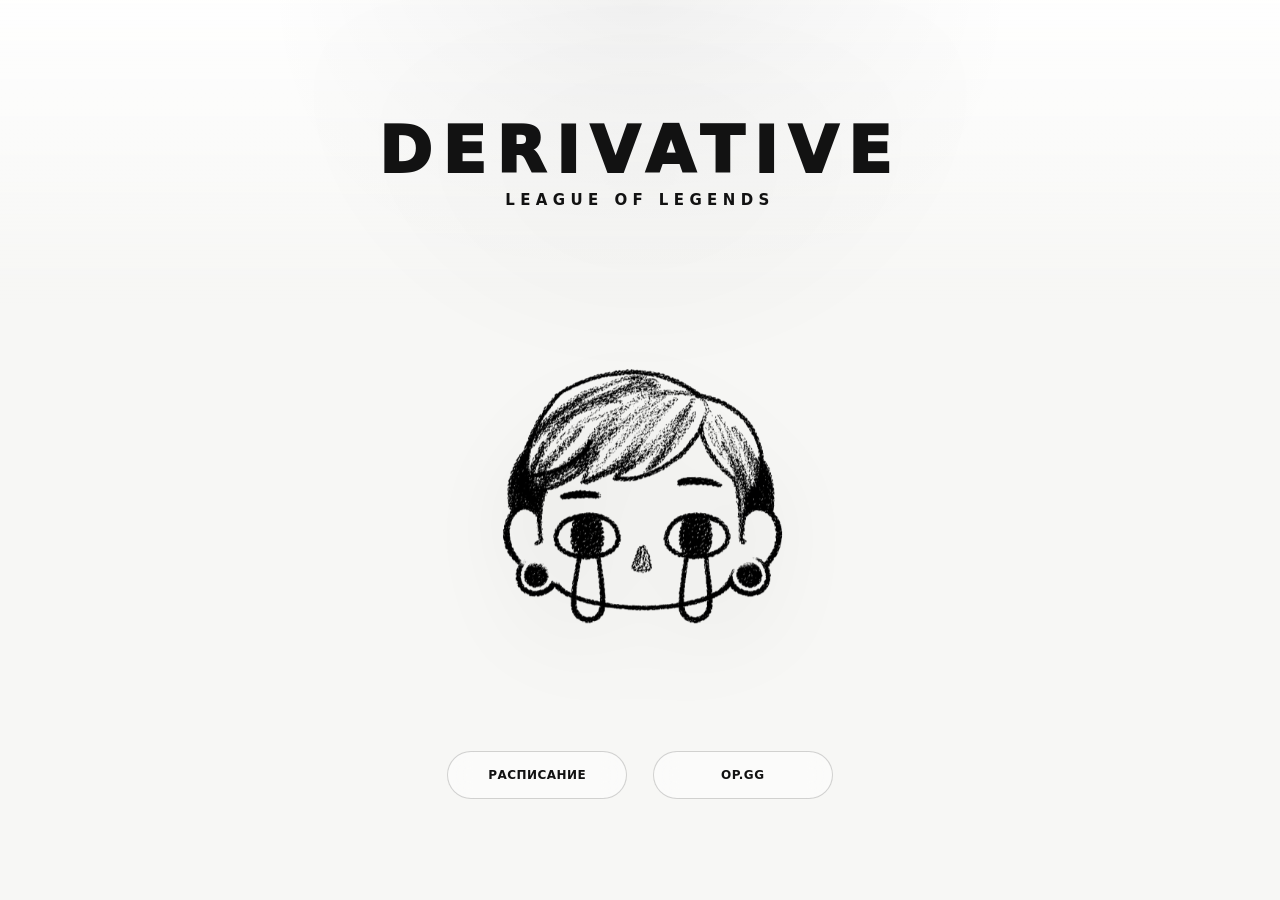
<file: index.html>
<!doctype html>
<html lang="ru">
<head>
  <meta charset="UTF-8" />
  <meta name="viewport" content="width=device-width, initial-scale=1.0" />
  <meta name="description" content="Derivative — Team Hub" />
  <title>Derivative</title>

  <link rel="icon" href="/assets/images/mascot-transparent.png" type="image/x-icon">

  <link
    rel="preload"
    href="./assets/images/mascot-transparent.png"
    as="image"
    fetchpriority="high"
  />

  <link rel="stylesheet" href="./css/base.css" />
  <link rel="stylesheet" href="./css/layout.css" />
  <link rel="stylesheet" href="./css/components.css" />
  <link rel="stylesheet" href="./css/themes.css" />
</head>

<body class="page" data-theme="light">
  <header class="site-header" data-header>
    <a class="site-header__brand" href="./index.html" aria-label="Derivative — главная">
      <span class="site-header__logo">Derivative</span>
      <span class="site-header__caption">Team Hub</span>
    </a>

    <nav class="site-header__nav" aria-label="Главная навигация">
      <a class="site-header__link" href="./pages/schedule.html">
        Расписание
      </a>

      <a
        class="site-header__link"
        href="https://op.gg/ru/lol/multisearch/euw?summoners=Galagen121%231122%2CLokegot%23EUW%2CHiImKes%236429%2CI+Only+Int%23yumze%2Cmby%233032"
        target="_blank"
        rel="noopener noreferrer"
      >
        OP.GG
      </a>
    </nav>
  </header>

  <main class="site-shell">
    <section class="hero" aria-labelledby="hero-title">
      <div class="hero__content">

        <p class="hero__kicker">League of Legends</p>

        <h1 class="hero__title" id="hero-title">
          Derivative
        </h1>

        <div class="hero__mascot mascot" data-mascot>
          <img
            class="mascot__image"
            src="./assets/images/mascot-transparent.png"
            width="1254"
            height="1254"
            alt="Маскот команды Derivative"
            draggable="false"
            decoding="async"
            fetchpriority="high"
          />

          <button
            class="mascot__eye-hitbox mascot__eye-hitbox--left"
            type="button"
            data-eye-reset
            aria-label="shhhone"
          ></button>

          <button
            class="mascot__eye-hitbox mascot__eye-hitbox--right"
            type="button"
            data-eye-unlock
            aria-label="shhhtwo"
          ></button>
        </div>

        <p class="hero__slogan" data-dark-only>
          In the name of <span>DENYBLAG</span>
        </p>

        <p class="hero__description" data-dark-only>
          xDDDDD
        </p>

        <nav class="hero__actions" aria-label="Разделы сайта">

          <a
            class="button button--primary"
            href="./pages/schedule.html"
          >
            Расписание
          </a>

          <a
            class="button button--secondary"
            href="https://op.gg/ru/lol/multisearch/euw?summoners=Galagen121%231122%2CLokegot%23EUW%2CHiImKes%236429%2CI+Only+Int%23yumze%2Cmby%233032"
            target="_blank"
            rel="noopener noreferrer"
          >
            OP.GG
          </a>

        </nav>
      </div>
    </section>
  </main>

  <script type="module" src="./js/main.js"></script>
</body>
</html>
</file>
<file: css/base.css>
:root {
  color-scheme: light dark;

  --font-main: Inter, ui-sans-serif, system-ui, -apple-system, BlinkMacSystemFont, "Segoe UI", sans-serif;

  --page-max-width: 1180px;
  --page-padding: clamp(16px, 4vw, 56px);

  --radius-pill: 999px;
  --radius-card: 28px;

  --duration-fast: 160ms;
  --duration-normal: 320ms;
  --duration-slow: 720ms;

  --ease-out: cubic-bezier(.2, .8, .2, 1);

  --bg: #f7f7f5;
  --surface: rgba(255, 255, 255, .72);
  --surface-strong: #ffffff;
  --text: #121212;
  --muted: #5a5a5a;
  --line: rgba(18, 18, 18, .18);
  --accent: #111111;
  --accent-strong: #000000;
  --glow: rgba(0, 0, 0, .08);
}

* {
  box-sizing: border-box;
}

html {
  min-height: 100%;
  scroll-behavior: smooth;
  -webkit-text-size-adjust: 100%;
  text-size-adjust: 100%;
}

body {
  min-width: 320px;
  min-height: 100dvh;
  margin: 0;
  overflow-x: hidden;
  font-family: var(--font-main);
  color: var(--text);
  background: var(--bg);
  transition:
    background-color var(--duration-slow) var(--ease-out),
    color var(--duration-slow) var(--ease-out);
}

body::before {
  content: "";
  position: fixed;
  inset: 0;
  z-index: -2;
  pointer-events: none;
  background:
    radial-gradient(circle at 50% 0%, rgba(0, 0, 0, .055), transparent 34%),
    linear-gradient(180deg, rgba(255, 255, 255, .9), transparent 34%);
  opacity: 1;
  transition: opacity var(--duration-slow) var(--ease-out);
}

body::after {
  content: "";
  position: fixed;
  inset: 0;
  z-index: -1;
  pointer-events: none;
  opacity: 0;
  background:
    radial-gradient(circle at 78% 82%, rgba(243, 35, 35, .26), transparent 24%),
    radial-gradient(circle at 72% 16%, rgba(102, 66, 255, .18), transparent 22%),
    linear-gradient(135deg, transparent 0 58%, rgba(255, 255, 255, .035) 58% 59%, transparent 59%),
    repeating-linear-gradient(100deg, rgba(255, 255, 255, .018) 0 1px, transparent 1px 9px);
  transition: opacity var(--duration-slow) var(--ease-out);
}

img,
picture,
svg {
  display: block;
  max-width: 100%;
}

button,
a {
  -webkit-tap-highlight-color: transparent;
}

a {
  color: inherit;
  text-decoration: none;
}

button {
  font: inherit;
}

:focus-visible {
  outline: 3px solid var(--accent);
  outline-offset: 4px;
}

::selection {
  color: var(--surface-strong);
  background: var(--accent);
}

@media (max-width: 480px) {
  :root {
    --page-padding: 16px;
    --radius-card: 22px;
  }
}

@media (prefers-reduced-motion: reduce) {
  *,
  *::before,
  *::after {
    scroll-behavior: auto !important;
    transition-duration: 1ms !important;
    animation-duration: 1ms !important;
    animation-iteration-count: 1 !important;
  }
}
</file>
<file: css/layout.css>
.site-shell {
  width: min(var(--page-max-width), calc(100vw - var(--page-padding) * 2));
  min-height: 100dvh;
  margin-inline: auto;
  display: grid;
  place-items: center;
  padding-block: clamp(74px, 8vw, 96px) clamp(24px, 6vw, 78px);
}

.site-header {
  position: fixed;
  inset: 0 0 auto;
  z-index: 20;
  width: min(var(--page-max-width), calc(100vw - var(--page-padding) * 2));
  margin-inline: auto;
  padding-block: clamp(14px, 2.5vw, 28px);
  display: flex;
  align-items: center;
  justify-content: space-between;
  gap: clamp(12px, 3vw, 24px);
  opacity: 0;
  pointer-events: none;
  transform: translateY(-12px);
  transition:
    opacity var(--duration-normal) var(--ease-out),
    transform var(--duration-normal) var(--ease-out);
}

.site-header__brand {
  min-width: 0;
  display: grid;
  gap: 2px;
  text-transform: uppercase;
}

.site-header__logo {
  overflow: hidden;
  font-size: clamp(18px, 2vw, 30px);
  font-weight: 900;
  letter-spacing: .08em;
  text-overflow: ellipsis;
  white-space: nowrap;
}

.site-header__caption {
  overflow: hidden;
  color: var(--accent);
  font-size: clamp(9px, 1.1vw, 11px);
  font-weight: 800;
  letter-spacing: clamp(.24em, 4vw, .52em);
  text-overflow: ellipsis;
  white-space: nowrap;
}

.site-header__nav {
  display: flex;
  align-items: center;
  justify-content: flex-end;
  flex-wrap: wrap;
  gap: clamp(10px, 2.3vw, 34px);
}

.site-header__link {
  position: relative;
  min-height: 38px;
  display: inline-flex;
  align-items: center;
  padding-block: 8px;
  color: var(--text);
  font-size: clamp(11px, 1.3vw, 12px);
  font-weight: 800;
  letter-spacing: .12em;
  text-transform: uppercase;
}

.site-header__link::after {
  content: "";
  position: absolute;
  left: 0;
  bottom: 0;
  width: 100%;
  height: 2px;
  transform: scaleX(0);
  transform-origin: left;
  background: var(--accent);
  transition: transform var(--duration-fast) var(--ease-out);
}

.site-header__link:hover::after,
.site-header__link:focus-visible::after,
.site-header__link[aria-current="page"]::after {
  transform: scaleX(1);
}

.hero {
  width: 100%;
  min-height: min(720px, calc(100dvh - 120px));
  display: grid;
  place-items: center;
}

.hero__content {
  position: relative;
  width: 100%;
  display: grid;
  justify-items: center;
  text-align: center;
}

.hero__kicker {
  order: 2;
  margin: 0 0 clamp(14px, 3vw, 22px);
  color: var(--text);
  font-size: clamp(11px, 1.3vw, 15px);
  font-weight: 800;
  letter-spacing: clamp(.18em, 3vw, .36em);
  text-transform: uppercase;
}

.hero__title {
  order: 1;
  margin: 0 0 10px;
  font-size: clamp(36px, 8vw, 64px);
  font-weight: 950;
  line-height: .94;
  letter-spacing: clamp(.08em, 2.5vw, .16em);
  text-transform: uppercase;
  overflow-wrap: anywhere;
}

.hero__mascot {
  order: 3;
  margin-block: clamp(6px, 1.6vw, 18px) clamp(20px, 4vw, 42px);
}

.hero__slogan,
.hero__description {
  display: none;
}

.hero__actions {
  order: 4;
  width: 100%;
  display: flex;
  flex-wrap: wrap;
  justify-content: center;
  gap: clamp(12px, 2vw, 28px);
}

.page--inner .site-header,
.page[data-theme="dark"] .site-header {
  opacity: 1;
  pointer-events: auto;
  transform: translateY(0);
}

@media (max-width: 720px) {
  .site-shell {
    width: calc(100vw - var(--page-padding) * 2);
    padding-block: 84px 22px;
  }

  .site-header {
    width: calc(100vw - var(--page-padding) * 2);
    align-items: flex-start;
  }

  .site-header__brand {
    max-width: 58vw;
  }

  .hero {
    min-height: calc(100dvh - 106px);
  }
}

@media (max-width: 440px) {
  .site-header {
    align-items: center;
  }

  .site-header__caption {
    display: none;
  }

  .site-header__link {
    min-height: 34px;
    font-size: 10px;
  }

  .hero__title {
    font-size: clamp(34px, 12vw, 46px);
  }
}

@media (max-height: 620px) and (orientation: landscape) {
  .site-shell {
    padding-block: 76px 20px;
  }

  .hero {
    min-height: auto;
  }
}
</file>
<file: css/components.css>
.mascot {
  --eye-left-x: 37.7%;
  --eye-right-x: 62.3%;
  --eye-y: 61.8%;
  --eye-size-x: 15%;
  --eye-size-y: 18%;

  position: relative;
  width: clamp(240px, 52vmin, 460px);
  max-width: 88vw;
  aspect-ratio: 1;
  user-select: none;
  touch-action: manipulation;
}

.mascot__image {
  width: 100%;
  height: 100%;
  object-fit: contain;
  transform: translateZ(0);
  filter: drop-shadow(0 34px 38px var(--glow));
  transition:
    filter var(--duration-slow) var(--ease-out),
    opacity var(--duration-slow) var(--ease-out),
    transform var(--duration-slow) var(--ease-out);
}

.mascot__eye-hitbox {
  position: absolute;
  left: var(--eye-x, var(--eye-right-x));
  top: var(--eye-y);
  width: var(--eye-size-x);
  height: var(--eye-size-y);
  min-width: 34px;
  min-height: 34px;
  padding: 0;
  border: 0;
  border-radius: 999px;
  cursor: pointer;
  opacity: 0;
  transform: translate(-50%, -50%);
  background: transparent;
  touch-action: manipulation;
}

.mascot__eye-hitbox:focus-visible {
  opacity: .34;
  background: var(--accent);
}

.mascot__eye-hitbox--left {
  --eye-x: var(--eye-left-x);
}

.mascot__eye-hitbox--right {
  --eye-x: var(--eye-right-x);
}

.button {
  min-width: min(180px, 100%);
  min-height: 48px;
  display: inline-flex;
  align-items: center;
  justify-content: center;
  border: 1px solid var(--line);
  border-radius: var(--radius-pill);
  padding: 12px 24px;
  color: var(--text);
  background: color-mix(in srgb, var(--surface) 64%, transparent);
  font-size: 12px;
  font-weight: 850;
  letter-spacing: .04em;
  text-transform: uppercase;
  box-shadow: 0 12px 28px transparent;
  backdrop-filter: blur(12px);
  transition:
    color var(--duration-fast) var(--ease-out),
    border-color var(--duration-fast) var(--ease-out),
    background-color var(--duration-fast) var(--ease-out),
    box-shadow var(--duration-fast) var(--ease-out),
    transform var(--duration-fast) var(--ease-out);
}

.button:hover,
.button:focus-visible {
  border-color: var(--accent);
  transform: translateY(-2px);
  box-shadow: 0 16px 34px var(--glow);
}

.button--ghost {
  display: none;
}

.secret-toast {
  display: none;
}

.inner-page {
  min-height: 100dvh;
  padding: clamp(96px, 12vw, 132px) var(--page-padding) clamp(36px, 7vw, 56px);
}

.inner-page__wrap {
  width: min(880px, 100%);
  margin-inline: auto;
}

.inner-page__wrap--wide {
  width: min(1040px, 100%);
}

.inner-page__back {
  display: inline-flex;
  align-items: center;
  min-height: 42px;
  margin-bottom: clamp(20px, 4vw, 36px);
  color: var(--muted);
  font-size: 12px;
  font-weight: 800;
  letter-spacing: .06em;
  text-transform: uppercase;
}

.inner-page__title {
  margin: 0 0 clamp(12px, 2vw, 16px);
  font-size: clamp(42px, 10vw, 96px);
  line-height: .9;
  letter-spacing: .04em;
  text-transform: uppercase;
  overflow-wrap: anywhere;
}

.inner-page__lead {
  max-width: 680px;
  margin: 0 0 clamp(26px, 5vw, 36px);
  color: var(--muted);
  font-size: clamp(15px, 2vw, 20px);
  line-height: 1.6;
}

.card-grid {
  display: grid;
  grid-template-columns: repeat(2, minmax(0, 1fr));
  gap: 16px;
}

.info-card {
  min-height: 160px;
  border: 1px solid var(--line);
  border-radius: var(--radius-card);
  padding: clamp(20px, 4vw, 24px);
  background: color-mix(in srgb, var(--surface) 82%, transparent);
}

.info-card__title {
  margin: 0 0 10px;
  font-size: 18px;
  text-transform: uppercase;
}

.info-card__text {
  margin: 0;
  color: var(--muted);
  line-height: 1.55;
}

.schedule-hero {
  margin-bottom: clamp(22px, 5vw, 38px);
}

.schedule-hero__eyebrow {
  margin: 0 0 10px;
  color: var(--accent);
  font-size: 12px;
  font-weight: 900;
  letter-spacing: .28em;
  text-transform: uppercase;
}

.match-center {
  display: grid;
  gap: clamp(14px, 2.4vw, 18px);
}

.match-center__hero {
  display: flex;
  align-items: center;
  justify-content: space-between;
  gap: clamp(18px, 4vw, 28px);
  padding: clamp(20px, 4vw, 34px);
  border: 1px solid var(--line);
  border-radius: clamp(24px, 4vw, 34px);
  background:
    radial-gradient(circle at top right, color-mix(in srgb, var(--accent) 18%, transparent), transparent 36%),
    color-mix(in srgb, var(--surface) 86%, transparent);
  box-shadow: 0 24px 80px var(--glow);
  overflow: hidden;
}

.match-center__main {
  min-width: 0;
}

.match-center__eyebrow {
  margin: 0 0 10px;
  color: var(--accent);
  font-size: 12px;
  font-weight: 900;
  letter-spacing: .28em;
  text-transform: uppercase;
}

.match-center__title {
  margin: 0;
  font-size: clamp(28px, 6vw, 58px);
  line-height: .95;
  letter-spacing: -.05em;
  overflow-wrap: anywhere;
}

.match-center__meta {
  margin: 14px 0 0;
  color: var(--muted);
  font-size: clamp(14px, 2vw, 15px);
  font-weight: 800;
}

.match-center__list {
  display: grid;
  gap: 12px;
}

.match-row {
  display: grid;
  grid-template-columns: minmax(86px, 110px) minmax(0, 1fr) auto;
  align-items: center;
  gap: clamp(14px, 3vw, 20px);
  padding: clamp(14px, 3vw, 18px);
  border: 1px solid var(--line);
  border-radius: clamp(20px, 3vw, 26px);
  background: color-mix(in srgb, var(--surface) 82%, transparent);
  transition:
    transform var(--duration-fast) var(--ease-out),
    border-color var(--duration-fast) var(--ease-out),
    background-color var(--duration-fast) var(--ease-out);
}

.match-row:hover {
  transform: translateY(-2px);
  border-color: var(--accent);
  background: color-mix(in srgb, var(--surface-strong) 78%, transparent);
}

.match-row__date {
  display: grid;
  gap: 4px;
}

.match-row__date span {
  font-size: clamp(19px, 3vw, 24px);
  font-weight: 950;
  letter-spacing: -.04em;
  white-space: nowrap;
}

.match-row__date small {
  color: var(--muted);
  font-size: 13px;
  font-weight: 850;
}

.match-row__info {
  min-width: 0;
}

.match-row__info h3 {
  margin: 0 0 4px;
  font-size: clamp(17px, 3vw, 21px);
  overflow-wrap: anywhere;
}

.match-row__info p {
  margin: 0;
  color: var(--muted);
  font-size: 14px;
  line-height: 1.45;
}

.match-row__result {
  display: flex;
  align-items: center;
  justify-content: flex-end;
  gap: 12px;
}

.match-row__result strong {
  font-size: clamp(17px, 2.4vw, 20px);
  font-weight: 950;
  white-space: nowrap;
}

.match-badge {
  min-width: 92px;
  min-height: 32px;
  display: inline-flex;
  align-items: center;
  justify-content: center;
  padding: 7px 12px;
  border-radius: 999px;
  font-size: 11px;
  font-weight: 950;
  letter-spacing: .08em;
  text-transform: uppercase;
  white-space: nowrap;
}

.match-badge--planned {
  color: #2f6fed;
  background: rgba(47, 111, 237, .12);
  border: 1px solid rgba(47, 111, 237, .25);
}

.match-badge--win {
  color: #18a957;
  background: rgba(24, 169, 87, .12);
  border: 1px solid rgba(24, 169, 87, .25);
}

.match-badge--lose {
  color: #e5484d;
  background: rgba(229, 72, 77, .12);
  border: 1px solid rgba(229, 72, 77, .25);
}

.match-badge--draw {
  color: #d99000;
  background: rgba(217, 144, 0, .12);
  border: 1px solid rgba(217, 144, 0, .25);
}

.match-badge--training {
  color: #0891b2;
  background: rgba(8, 145, 178, .12);
  border: 1px solid rgba(8, 145, 178, .25);
}

@media (max-width: 760px) {
  .button {
    width: min(100%, 290px);
  }

  .card-grid {
    grid-template-columns: 1fr;
  }

  .match-center__hero {
    align-items: flex-start;
    flex-direction: column;
  }

  .match-row {
    grid-template-columns: 1fr;
  }

  .match-row__date {
    grid-template-columns: auto 1fr;
    align-items: baseline;
    column-gap: 12px;
  }

  .match-row__result {
    justify-content: space-between;
    padding-top: 2px;
  }
}

@media (max-width: 440px) {
  .mascot {
    width: min(84vw, 340px);
  }

  .inner-page {
    padding-top: 88px;
  }

  .inner-page__title {
    font-size: clamp(36px, 13vw, 54px);
  }

  .match-center__hero,
  .match-row {
    border-radius: 20px;
  }

  .match-row__result {
    align-items: stretch;
    flex-direction: column;
  }

  .match-badge {
    width: 100%;
  }
}

@media (max-height: 620px) and (orientation: landscape) {
  .mascot {
    width: clamp(180px, 44vmin, 320px);
  }

  .hero__mascot {
    margin-block: 0 16px;
  }
}

/* Scrim booking page */
.scrim-panel {
  display: grid;
  gap: 18px;
}

.scrim-panel__top {
  display: flex;
  align-items: center;
  justify-content: space-between;
  gap: 16px;
  padding: clamp(16px, 3vw, 22px);
  border: 1px solid var(--line);
  border-radius: var(--radius-card);
  background: color-mix(in srgb, var(--surface) 82%, transparent);
}

.scrim-stats {
  display: flex;
  flex-wrap: wrap;
  gap: 10px;
  color: var(--muted);
  font-size: 14px;
  font-weight: 800;
  text-transform: uppercase;
}

.scrim-stats span {
  padding: 8px 12px;
  border: 1px solid var(--line);
  border-radius: 999px;
}

.scrim-stats b {
  color: var(--accent);
}

.scrim-actions {
  display: flex;
  flex-wrap: wrap;
  justify-content: flex-end;
  gap: 8px;
}

.scrim-filter,
.scrim-refresh,
.scrim-slot__button,
.booking-form__submit {
  border: 1px solid var(--line);
  border-radius: 999px;
  color: var(--text);
  background: color-mix(in srgb, var(--surface) 74%, transparent);
  cursor: pointer;
  font-size: 11px;
  font-weight: 900;
  letter-spacing: .08em;
  text-transform: uppercase;
  transition:
    transform var(--duration-fast) var(--ease-out),
    border-color var(--duration-fast) var(--ease-out),
    background-color var(--duration-fast) var(--ease-out);
}

.scrim-filter,
.scrim-refresh {
  min-height: 38px;
  padding: 9px 13px;
}

.scrim-filter:hover,
.scrim-refresh:hover,
.scrim-slot__button:hover,
.booking-form__submit:hover,
.scrim-filter.is-active {
  border-color: var(--accent);
  background: color-mix(in srgb, var(--accent) 12%, var(--surface));
  transform: translateY(-1px);
}

.scrim-status {
  margin: 0;
  color: var(--muted);
  font-size: 14px;
  font-weight: 800;
}

.scrim-slots {
  display: grid;
  gap: 12px;
}

.scrim-slot {
  display: grid;
  grid-template-columns: minmax(0, 1fr) auto;
  align-items: center;
  gap: 18px;
  padding: clamp(16px, 3vw, 20px);
  border: 1px solid var(--line);
  border-radius: clamp(20px, 3vw, 28px);
  background: color-mix(in srgb, var(--surface) 82%, transparent);
  transition:
    transform var(--duration-fast) var(--ease-out),
    border-color var(--duration-fast) var(--ease-out),
    background-color var(--duration-fast) var(--ease-out);
}

.scrim-slot:hover {
  transform: translateY(-2px);
  border-color: var(--accent);
  background: color-mix(in srgb, var(--surface-strong) 78%, transparent);
}

.scrim-slot--booked {
  opacity: .72;
}

.scrim-slot__date {
  font-size: clamp(22px, 4vw, 34px);
  font-weight: 950;
  line-height: .95;
  letter-spacing: -.04em;
}

.scrim-slot__time {
  margin-top: 6px;
  color: var(--muted);
  font-size: 15px;
  font-weight: 850;
}

.scrim-slot__side {
  display: flex;
  align-items: center;
  justify-content: flex-end;
  gap: 12px;
}

.scrim-slot__badge {
  min-width: 86px;
  min-height: 32px;
  display: inline-flex;
  align-items: center;
  justify-content: center;
  padding: 7px 12px;
  border-radius: 999px;
  font-size: 11px;
  font-weight: 950;
  letter-spacing: .08em;
  text-transform: uppercase;
  white-space: nowrap;
}

.scrim-slot__badge.is-available {
  color: #18a957;
  background: rgba(24, 169, 87, .12);
  border: 1px solid rgba(24, 169, 87, .25);
}

.scrim-slot__badge.is-booked {
  color: #e5484d;
  background: rgba(229, 72, 77, .12);
  border: 1px solid rgba(229, 72, 77, .25);
}

.scrim-slot__team {
  margin: 0;
  color: var(--muted);
  font-size: 14px;
  white-space: nowrap;
}

.scrim-slot__button {
  min-height: 40px;
  padding: 10px 16px;
}

.scrim-slot__button:disabled,
.booking-form__submit:disabled {
  cursor: not-allowed;
  opacity: .42;
  transform: none;
}

.booking-modal {
  position: fixed;
  inset: 0;
  z-index: 60;
  display: grid;
  place-items: center;
  padding: 18px;
  background: rgba(0, 0, 0, .64);
  backdrop-filter: blur(10px);
}

.booking-modal.is-hidden {
  display: none;
}

.booking-modal__card {
  position: relative;
  width: min(480px, 100%);
  padding: clamp(20px, 4vw, 28px);
  border: 1px solid var(--line);
  border-radius: var(--radius-card);
  background: var(--surface-strong);
  box-shadow: 0 24px 90px var(--glow);
}

.booking-modal__close {
  position: absolute;
  top: 12px;
  right: 14px;
  width: 42px;
  height: 42px;
  border: 0;
  color: var(--text);
  background: transparent;
  cursor: pointer;
  font-size: 32px;
  line-height: 1;
}

.booking-modal__eyebrow {
  margin: 0 0 10px;
  color: var(--accent);
  font-size: 12px;
  font-weight: 900;
  letter-spacing: .28em;
  text-transform: uppercase;
}

.booking-modal__title {
  margin: 0;
  font-size: clamp(26px, 5vw, 38px);
  line-height: 1;
  text-transform: uppercase;
}

.booking-modal__slot {
  margin: 12px 0 18px;
  color: var(--muted);
  font-weight: 850;
}

.booking-form {
  display: grid;
  gap: 14px;
}

.booking-form__label {
  display: grid;
  gap: 7px;
  color: var(--muted);
  font-size: 13px;
  font-weight: 850;
  text-transform: uppercase;
}

.booking-form__field {
  width: 100%;
  min-height: 46px;
  border: 1px solid var(--line);
  border-radius: 16px;
  padding: 12px 14px;
  color: var(--text);
  background: color-mix(in srgb, var(--surface) 76%, transparent);
  font: inherit;
  text-transform: none;
}

.booking-form__field--textarea {
  min-height: 100px;
  resize: vertical;
}

.booking-form__submit {
  min-height: 48px;
  margin-top: 4px;
}

@media (max-width: 760px) {
  .scrim-panel__top {
    align-items: stretch;
    flex-direction: column;
  }

  .scrim-actions {
    justify-content: flex-start;
  }

  .scrim-slot {
    grid-template-columns: 1fr;
  }

  .scrim-slot__side {
    align-items: stretch;
    flex-direction: column;
  }

  .scrim-slot__team {
    white-space: normal;
  }
}
</file>
<file: css/themes.css>
.page[data-theme="dark"] {
  --bg: #080808;
  --surface: rgba(16, 16, 18, .68);
  --surface-strong: #111114;
  --text: #f7f7f7;
  --muted: rgba(255, 255, 255, .64);
  --line: rgba(255, 255, 255, .24);
  --accent: #ff3333;
  --accent-strong: #ff1919;
  --glow: rgba(255, 45, 45, .18);
}

.page[data-theme="dark"]::before {
  opacity: 0;
}

.page[data-theme="dark"]::after {
  opacity: 1;
}

.page[data-theme="dark"] .hero {
  align-items: center;
  min-height: calc(100dvh - 120px);
}

.page[data-theme="dark"] .hero__content {
  padding-top: clamp(18px, 5vw, 44px);
}

.page[data-theme="dark"] .hero__title {
  order: 1;
  margin-bottom: 8px;
  font-size: clamp(36px, 8vw, 72px);
  text-shadow: 0 0 34px rgba(255, 255, 255, .1);
}

.page[data-theme="dark"] .hero__kicker {
  order: 2;
  margin-bottom: 8px;
  color: var(--accent);
  font-size: 11px;
  letter-spacing: clamp(.32em, 5vw, .72em);
}

.page[data-theme="dark"] .hero__mascot {
  order: 3;
  width: clamp(250px, 56vmin, 520px);
  margin-block: 6px 10px;
}

.page[data-theme="dark"] .mascot__image {
  opacity: .94;
  filter:
    invert(1)
    drop-shadow(0 0 22px rgba(255, 255, 255, .22))
    drop-shadow(0 48px 76px rgba(255, 35, 35, .18));
  transform: scale(1.02);
}

.page[data-theme="dark"] .hero__slogan {
  order: 4;
  display: block;
  margin: 0;
  color: var(--text);
  font-size: clamp(14px, 2vw, 22px);
  font-weight: 500;
  letter-spacing: clamp(.26em, 5vw, .66em);
  text-transform: uppercase;
}

.page[data-theme="dark"] .hero__slogan span {
  color: var(--accent);
}

.page[data-theme="dark"] .hero__description {
  order: 5;
  display: block;
  max-width: 430px;
  margin: clamp(14px, 3vw, 20px) 0 clamp(20px, 4vw, 28px);
  color: var(--muted);
  line-height: 1.65;
}

.page[data-theme="dark"] .hero__actions {
  order: 6;
}

.page[data-theme="dark"] .button {
  min-width: 172px;
  border-radius: 12px;
  background: rgba(255, 255, 255, .018);
}

.page[data-theme="dark"] .button--primary,
.page[data-theme="dark"] .button:hover,
.page[data-theme="dark"] .button:focus-visible {
  border-color: var(--accent);
  color: #fff;
  background: linear-gradient(135deg, var(--accent-strong), #b30d0d);
  box-shadow: 0 18px 52px rgba(255, 25, 25, .22);
}

.page[data-theme="dark"] .button--ghost {
  display: inline-flex;
}

.page[data-theme="dark"] .match-center__hero {
  background:
    radial-gradient(circle at top right, rgba(255, 51, 51, .24), transparent 38%),
    color-mix(in srgb, var(--surface) 86%, transparent);
}

@media (max-width: 720px) {
  .page[data-theme="dark"] .hero__content {
    padding-top: 24px;
  }

  .page[data-theme="dark"] .hero__slogan {
    letter-spacing: .28em;
  }
}

@media (max-width: 440px) {
  .page[data-theme="dark"] .hero__mascot {
    width: min(84vw, 350px);
  }

  .page[data-theme="dark"] .hero__description {
    font-size: 14px;
  }
}

@media (max-height: 620px) and (orientation: landscape) {
  .page[data-theme="dark"] .hero__mascot {
    width: clamp(180px, 46vmin, 340px);
  }

  .page[data-theme="dark"] .hero__description {
    display: none;
  }
  
  }
  [data-theme="dark"] .button--secondary {
    background: #ff2b2b;
    color: #fff;
    border-color: #ff2b2b;
  }
  
  [data-theme="dark"] .button--secondary:hover {
    background: #ff4a4a;
    border-color: #ff4a4a;
  }
</file>
